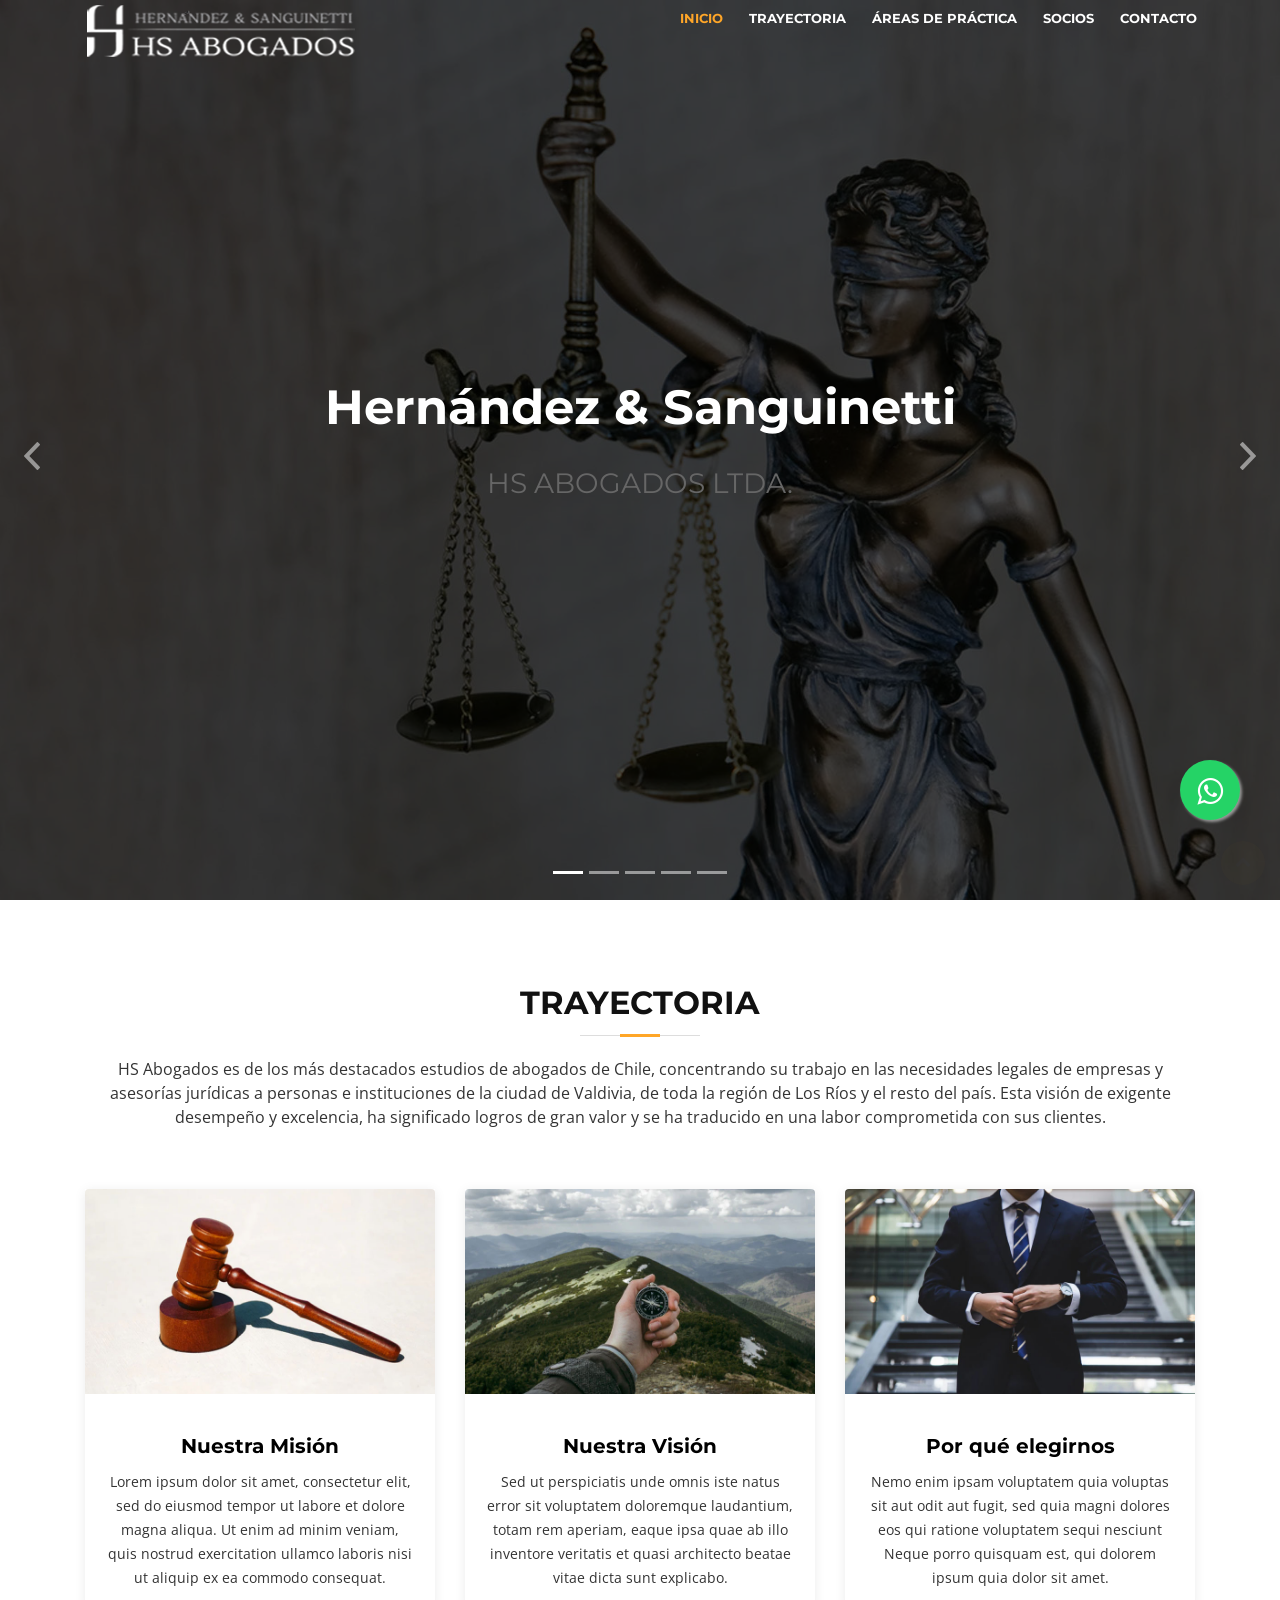
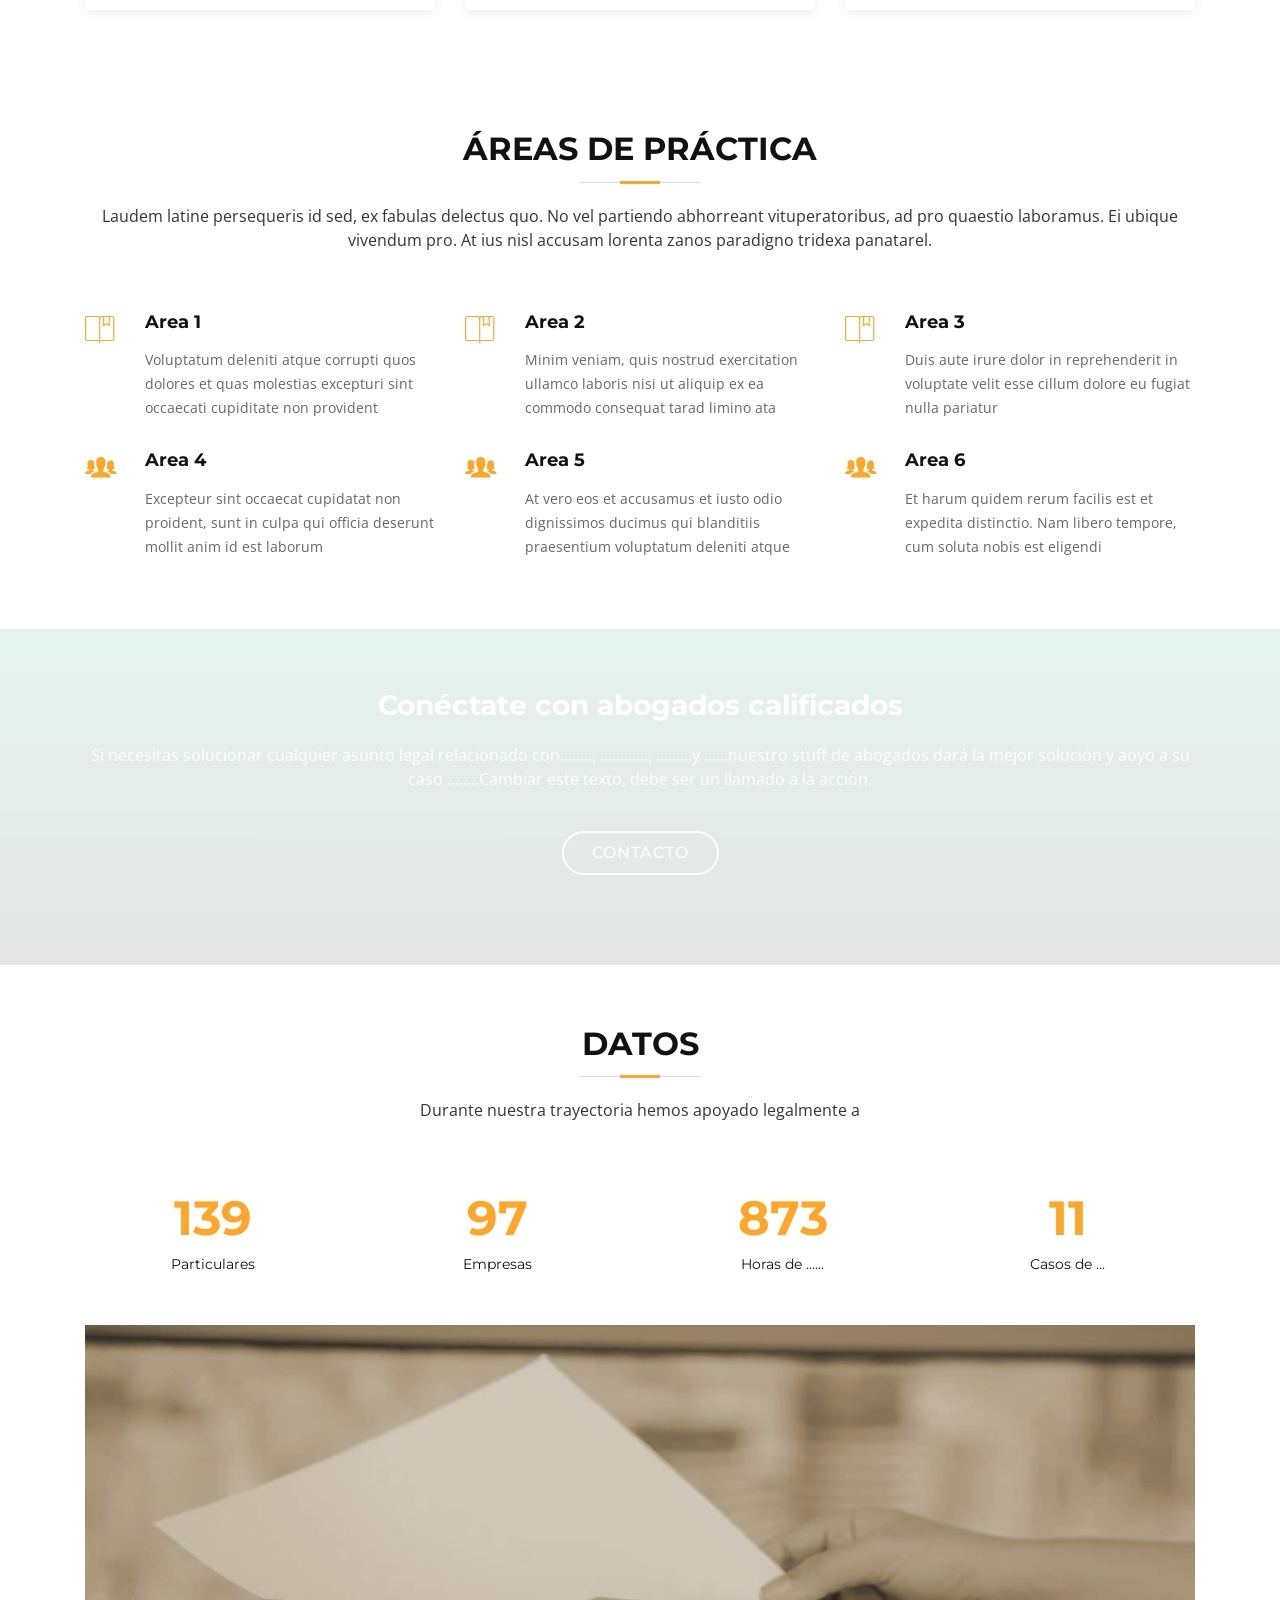
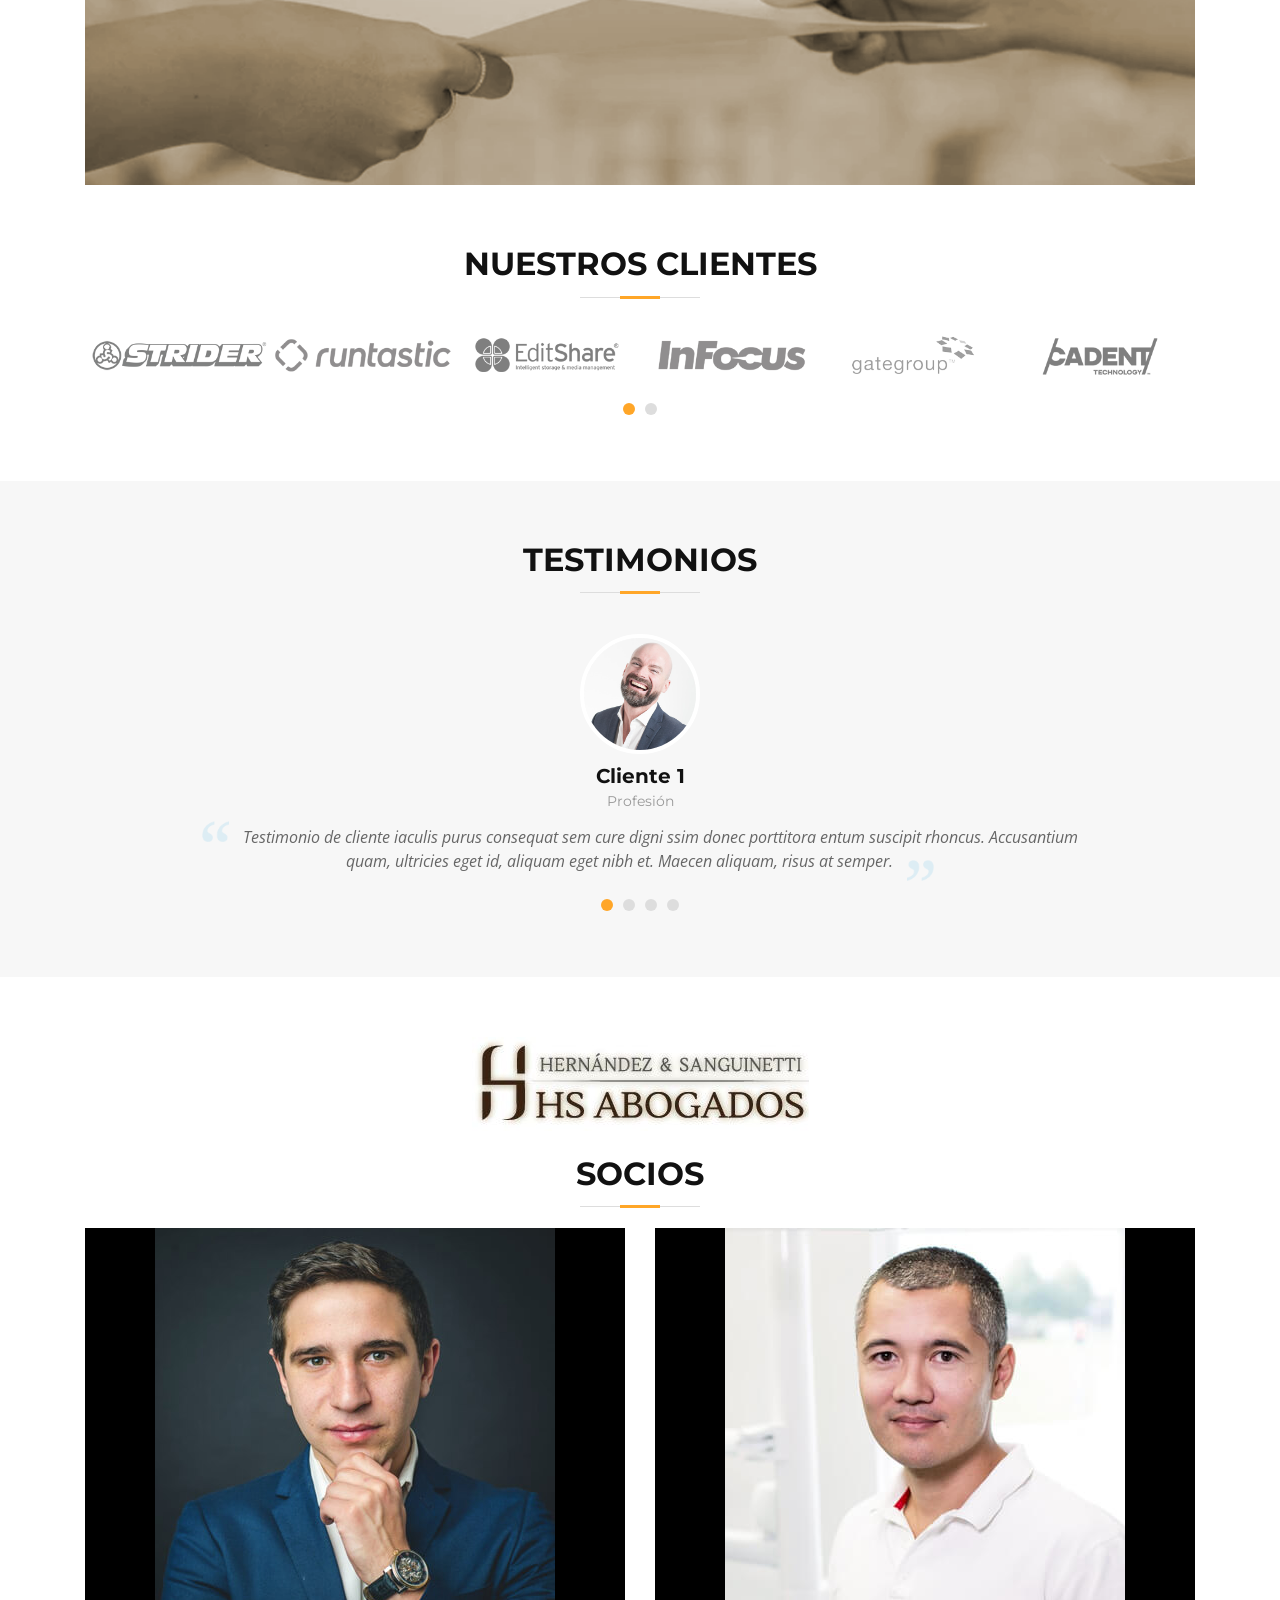
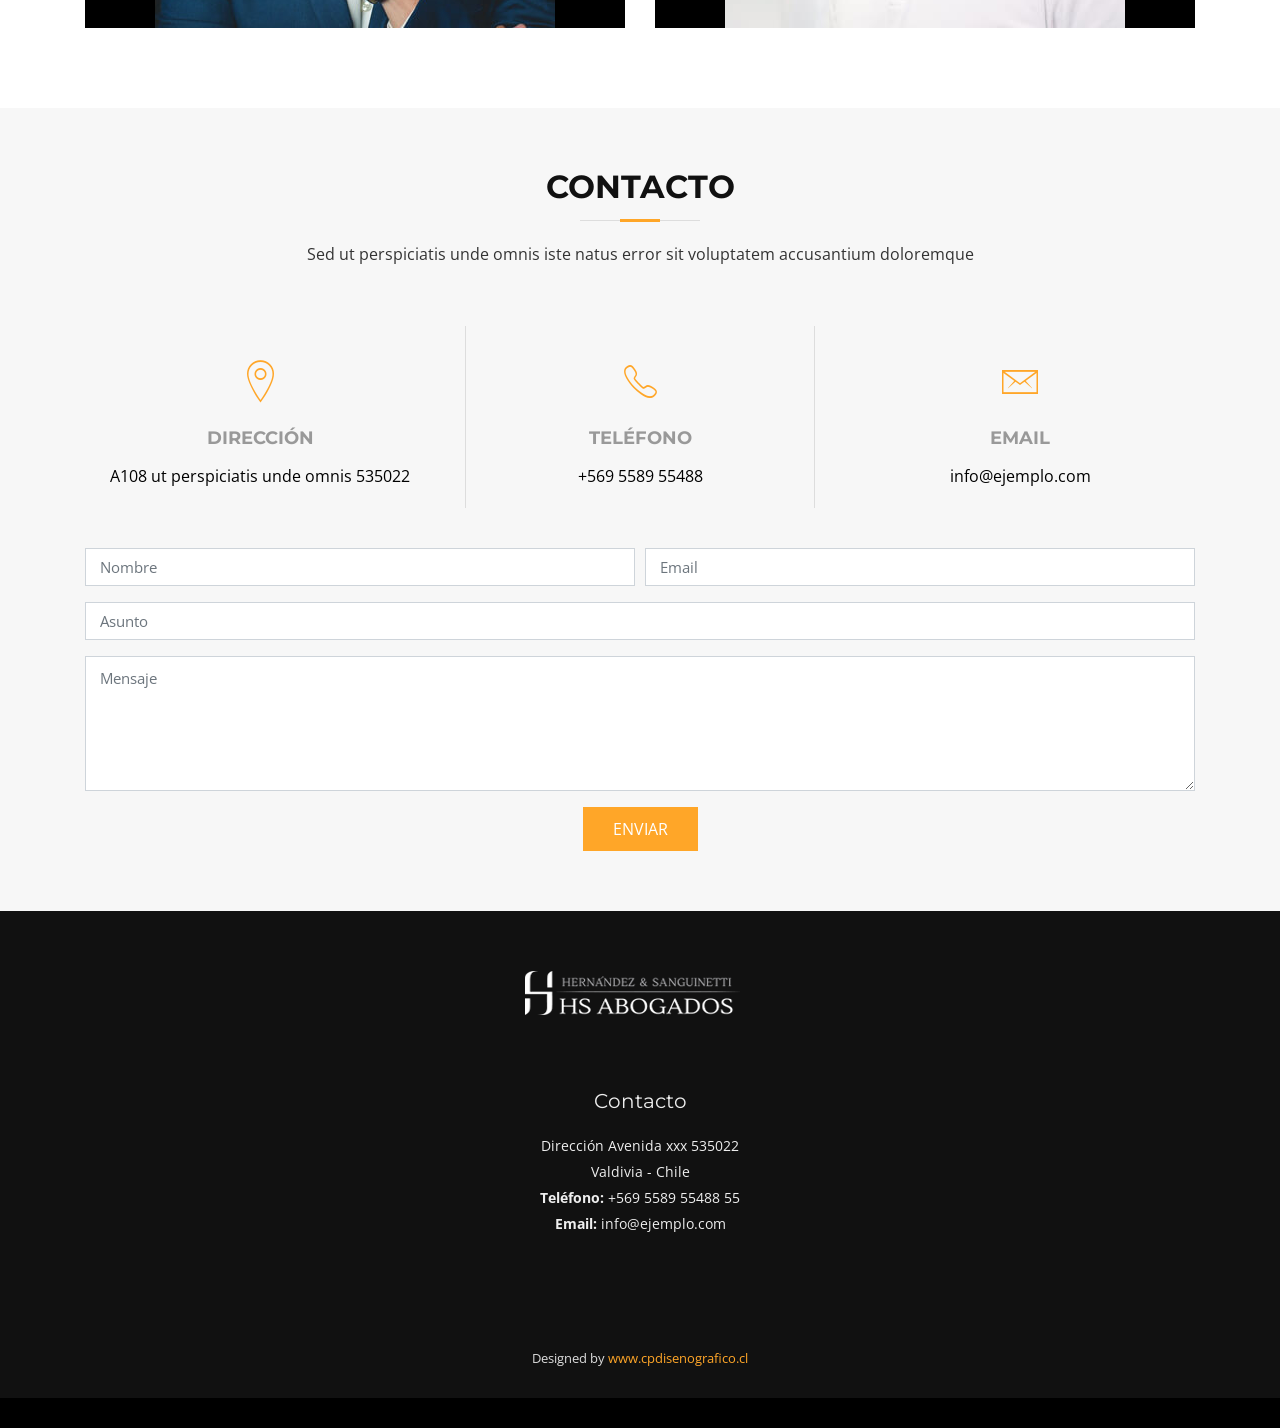
<file: index.html>
<!DOCTYPE html>
<html lang="en">
<head>
  <meta charset="utf-8">
  <title>HS ABOGADOS</title>
  <meta content="width=device-width, initial-scale=1.0" name="viewport">
  <meta content="" name="keywords">
  <meta content="" name="description">

  <!-- Favicons -->
  <link href="img/favicon.png" rel="icon">
  <link href="img/apple-touch-icon.png" rel="apple-touch-icon">

  <!-- Google Fonts -->
  <link href="https://fonts.googleapis.com/css?family=Open+Sans:300,300i,400,400i,700,700i|Montserrat:300,400,500,700" rel="stylesheet">

  <!-- Bootstrap CSS File -->
  <link href="lib/bootstrap/css/bootstrap.min.css" rel="stylesheet">

  <!-- Libraries CSS Files -->
  <link href="lib/font-awesome/css/font-awesome.min.css" rel="stylesheet">
  <link href="lib/animate/animate.min.css" rel="stylesheet">
  <link href="lib/ionicons/css/ionicons.min.css" rel="stylesheet">
  <link href="lib/owlcarousel/assets/owl.carousel.min.css" rel="stylesheet">
  <link href="lib/lightbox/css/lightbox.min.css" rel="stylesheet">

  <!-- Main Stylesheet File -->
<link href="css/style.css" rel="stylesheet">
<link href="css/whatsapp.css" rel="stylesheet">
</head>
<body>
  <!--==========================
    Header
  ============================-->
  <header id="header">
    <div class="container-fluid">
      <div id="logo" class="pull-left">
        <a href="#intro"><img src="img/logomenu.png" alt="HS Abogados" title="HS Abogados" /></a>
      </div>
      <nav id="nav-menu-container">
        <ul class="nav-menu">
          <li class="menu-active"><a href="#intro">Inicio</a></li>
          <li><a href="#about">Trayectoria</a></li>
          <li><a href="#services">Áreas de práctica</a></li>
            <li><a href="#team">SOCIOS</a></li>
          <li><a href="#contact">Contacto</a></li>
        </ul>
      </nav><!-- #nav-menu-container -->
    </div>
  </header><!-- #header -->

  <!--==========================
    Intro Section
  ============================-->
  <section id="intro">
    <div class="intro-container">
      <div id="introCarousel" class="carousel  slide carousel-fade" data-ride="carousel">

        <ol class="carousel-indicators"></ol>

        <div class="carousel-inner" role="listbox">

          <div class="carousel-item active">
            <div class="carousel-background"><img src="img/intro-carousel/1.jpg" alt=""></div>
            <div class="carousel-container">
              <div class="carousel-content">
                <h2>Hernández & Sanguinetti</h2>
                <h3>HS  ABOGADOS LTDA.</h3>

              </div>
            </div>
          </div>

          <div class="carousel-item">
            <div class="carousel-background"><img src="img/intro-carousel/2.jpg" alt=""></div>
            <div class="carousel-container">
              <div class="carousel-content">
                <h2>Servicios Legales</h2>
                <h3>Profesionales al servicio de su empresa, compromiso, seriedad y calidad.</h3>
              </div>
            </div>
          </div>

          <div class="carousel-item">
            <div class="carousel-background"><img src="img/intro-carousel/3.jpg" alt=""></div>
            <div class="carousel-container">
              <div class="carousel-content">
                <h2>Trabajemos juntos!</h2>
                <h3>Nuestra Experiencia y Profesionalismo a su Disposición</h3>
              </div>
            </div>
          </div>

          <div class="carousel-item">
            <div class="carousel-background"><img src="img/intro-carousel/4.jpg" alt=""></div>
            <div class="carousel-container">
              <div class="carousel-content">
                <h2>Nosotros nos encargamos</h2>
                <h3>Conéctate con abogados calificados.</h3>

              </div>
            </div>
          </div>

          <div class="carousel-item">
            <div class="carousel-background"><img src="img/intro-carousel/5.jpg" alt=""></div>
            <div class="carousel-container">
              <div class="carousel-content">
                <h2>La Mejor Asesoría legal</h2>
                <h3>En Valdivia</h3>

              </div>
            </div>
          </div>

        </div>

        <a class="carousel-control-prev" href="#introCarousel" role="button" data-slide="prev">
          <span class="carousel-control-prev-icon ion-chevron-left" aria-hidden="true"></span>
          <span class="sr-only">Previous</span>
        </a>

        <a class="carousel-control-next" href="#introCarousel" role="button" data-slide="next">
          <span class="carousel-control-next-icon ion-chevron-right" aria-hidden="true"></span>
          <span class="sr-only">Next</span>
        </a>

      </div>
    </div>
  </section><!-- #intro -->

  <main id="main">



    <!--==========================
      About Us Section
    ============================-->
    <section id="about">
      <div class="container" align="center">

        <header class="section-header">

<br>
          <h3>Trayectoria</h3>

          <p>HS Abogados es de los más destacados estudios de abogados de Chile, concentrando su trabajo en las necesidades legales de empresas y asesorías jurídicas a personas e instituciones de la ciudad de Valdivia, de toda la región de Los Ríos y el resto del país. Esta visión de exigente desempeño y excelencia, ha significado logros de gran valor y se ha traducido en una labor comprometida con sus clientes.</p>
        </header>

        <div class="row about-cols">

          <div class="col-md-4 wow fadeInUp">
            <div class="about-col">
              <div class="img">
                <img src="img/about-mission.jpg" alt="" class="img-fluid">
              </div>
              <h2 class="title"><a href="#">Nuestra Misión</a></h2>
              <p>
                Lorem ipsum dolor sit amet, consectetur elit, sed do eiusmod tempor ut labore et dolore magna aliqua. Ut enim ad minim veniam, quis nostrud exercitation ullamco laboris nisi ut aliquip ex ea commodo consequat.
              </p>
            </div>
          </div>

          <div class="col-md-4 wow fadeInUp" data-wow-delay="0.1s">
            <div class="about-col">
              <div class="img">
                <img src="img/about-plan.jpg" alt="" class="img-fluid">
              </div>
              <h2 class="title"><a href="#">Nuestra Visión</a></h2>
              <p>
                Sed ut perspiciatis unde omnis iste natus error sit voluptatem  doloremque laudantium, totam rem aperiam, eaque ipsa quae ab illo inventore veritatis et quasi architecto beatae vitae dicta sunt explicabo.
              </p>
            </div>
          </div>

          <div class="col-md-4 wow fadeInUp" data-wow-delay="0.2s">
            <div class="about-col">
              <div class="img">
                <img src="img/about-vision.jpg" alt="" class="img-fluid">

              </div>
              <h2 class="title"><a href="#">Por qué elegirnos</a></h2>
              <p>
                Nemo enim ipsam voluptatem quia voluptas sit aut odit aut fugit, sed quia magni dolores eos qui ratione voluptatem sequi nesciunt Neque porro quisquam est, qui dolorem ipsum quia dolor sit amet.
              </p>
            </div>
          </div>

        </div>

      </div>
    </section><!-- #about -->

    <!--==========================
      Services Section
    ============================-->
    <section id="services">
      <div class="container">

        <header class="section-header wow fadeInUp">
          <h3>Áreas de práctica</h3>
          <p>Laudem latine persequeris id sed, ex fabulas delectus quo. No vel partiendo abhorreant vituperatoribus, ad pro quaestio laboramus. Ei ubique vivendum pro. At ius nisl accusam lorenta zanos paradigno tridexa panatarel.</p>
        </header>

        <div class="row">

          <div class="col-lg-4 col-md-6 box wow bounceInUp" data-wow-duration="1.4s">
            <div class="icon"><i class="ion-ios-bookmarks-outline"></ion-icon></i></div>
            <h4 class="title"><a href="">Area 1</a></h4>
            <p class="description">Voluptatum deleniti atque corrupti quos dolores et quas molestias excepturi sint occaecati cupiditate non provident</p>
          </div>
          <div class="col-lg-4 col-md-6 box wow bounceInUp" data-wow-duration="1.4s">
            <div class="icon"><i class="ion-ios-bookmarks-outline"></i></div>
            <h4 class="title"><a href="">Area 2</a></h4>
            <p class="description">Minim veniam, quis nostrud exercitation ullamco laboris nisi ut aliquip ex ea commodo consequat tarad limino ata</p>
          </div>
          <div class="col-lg-4 col-md-6 box wow bounceInUp" data-wow-duration="1.4s">
            <div class="icon"><i class="ion-ios-bookmarks-outline"></i></div>
            <h4 class="title"><a href="">Area 3</a></h4>
            <p class="description">Duis aute irure dolor in reprehenderit in voluptate velit esse cillum dolore eu fugiat nulla pariatur</p>
          </div>
          <div class="col-lg-4 col-md-6 box wow bounceInUp" data-wow-delay="0.1s" data-wow-duration="1.4s">
              <div class="icon"><i class="ion-ios-people"></i></div>
            <h4 class="title"><a href="">Area 4</a></h4>
            <p class="description">Excepteur sint occaecat cupidatat non proident, sunt in culpa qui officia deserunt mollit anim id est laborum</p>
          </div>
          <div class="col-lg-4 col-md-6 box wow bounceInUp" data-wow-delay="0.1s" data-wow-duration="1.4s">
              <div class="icon"><i class="ion-ios-people"></i></div>
            <h4 class="title"><a href="">Area 5</a></h4>
            <p class="description">At vero eos et accusamus et iusto odio dignissimos ducimus qui blanditiis praesentium voluptatum deleniti atque</p>
          </div>
          <div class="col-lg-4 col-md-6 box wow bounceInUp" data-wow-delay="0.1s" data-wow-duration="1.4s">
            <div class="icon"><i class="ion-ios-people"></i></div>
            <h4 class="title"><a href="">Area 6</a></h4>
            <p class="description">Et harum quidem rerum facilis est et expedita distinctio. Nam libero tempore, cum soluta nobis est eligendi</p>
          </div>

        </div>

      </div>
    </section><!-- #services -->

    <!--==========================
      Call To Action Section
    ============================-->
    <section id="call-to-action" class="wow fadeIn">
      <div class="container text-center">
        <h3>Conéctate con abogados calificados</h3>
        <p> Si necesitas solucionar cualquier asunto legal relacionado con........, ............, .........y ......nuestro stuff de abogados dará la mejor solución y aoyo a su caso ........Cambiar este texto, debe ser un llamado a la acción. <p>
        <a class="cta-btn" href="#contact">Contacto</a>
      </div>
    </section><!-- #call-to-action -->


    <!--==========================
       Dtos Section
    ============================-->
    <section id="facts"  class="wow fadeIn">
      <div class="container">

        <header class="section-header">
          <h3>Datos</h3>
          <p>Durante nuestra trayectoria hemos apoyado legalmente a</p>
        </header>

        <div class="row counters">

  				<div class="col-lg-3 col-6 text-center">
            <span data-toggle="counter-up">220</span>
            <p>Particulares</p>
  				</div>

          <div class="col-lg-3 col-6 text-center">
            <span data-toggle="counter-up">151</span>
            <p>Empresas</p>
  				</div>

          <div class="col-lg-3 col-6 text-center">
            <span data-toggle="counter-up">1,364</span>
            <p>Horas de ......</p>
  				</div>

          <div class="col-lg-3 col-6 text-center">
            <span data-toggle="counter-up">18</span>
            <p>Casos de ...</p>
  				</div>

  			</div>

        <div class="facts-img">
          <img src="img/facts-img.png" alt="" class="img-fluid">
        </div>

      </div>
    </section><!-- #facts -->



    <!--==========================
      Clients Section
    ============================-->
    <section id="clients" class="wow fadeInUp">
      <div class="container">

        <header class="section-header">
          <h3>Nuestros Clientes</h3>
        </header>

        <div class="owl-carousel clients-carousel">
          <img src="img/clients/client-1.png" alt="">
          <img src="img/clients/client-2.png" alt="">
          <img src="img/clients/client-3.png" alt="">
          <img src="img/clients/client-4.png" alt="">
          <img src="img/clients/client-5.png" alt="">
          <img src="img/clients/client-6.png" alt="">
          <img src="img/clients/client-7.png" alt="">
          <img src="img/clients/client-8.png" alt="">
        </div>

      </div>
    </section><!-- #clients -->

    <!--==========================
      Clients Section
    ============================-->
    <section id="testimonials" class="section-bg wow fadeInUp">
      <div class="container">

        <header class="section-header">
          <h3>Testimonios</h3>
        </header>

        <div class="owl-carousel testimonials-carousel">

          <div class="testimonial-item">
            <img src="img/testimonial-1.jpg" class="testimonial-img" alt="">
            <h3>Cliente 1</h3>
            <h4>Profesión</h4>
            <p>
              <img src="img/quote-sign-left.png" class="quote-sign-left" alt="">
              Testimonio de cliente iaculis purus consequat sem cure digni ssim donec porttitora entum suscipit rhoncus. Accusantium quam, ultricies eget id, aliquam eget nibh et. Maecen aliquam, risus at semper.
              <img src="img/quote-sign-right.png" class="quote-sign-right" alt="">
            </p>
          </div>

          <div class="testimonial-item">
            <img src="img/testimonial-2.jpg" class="testimonial-img" alt="">
            <h3>Cliente 2</h3>
            <h4>actividad</h4>
            <p>
              <img src="img/quote-sign-left.png" class="quote-sign-left" alt="">
                Testimonio de cliente illum tamen malis malis eram quae irure esse labore quem cillum quid cillum eram malis quorum velit fore eram velit sunt aliqua noster fugiat irure amet legam anim culpa.
              <img src="img/quote-sign-right.png" class="quote-sign-right" alt="">
            </p>
          </div>

          <div class="testimonial-item">
            <img src="img/testimonial-3.jpg" class="testimonial-img" alt="">
            <h3>Cliente 3</h3>
            <h4>Actividad </h4>
            <p>
              <img src="img/quote-sign-left.png" class="quote-sign-left" alt="">
                Testimonio de cliente cillum quae magna enim sint quorum nulla quem veniam duis minim tempor labore quem eram duis noster aute amet eram fore quis sint minim.
              <img src="img/quote-sign-right.png" class="quote-sign-right" alt="">
            </p>
          </div>

          <div class="testimonial-item">
            <img src="img/testimonial-4.jpg" class="testimonial-img" alt="">
            <h3>Cliente 4</h3>
            <h4>Freelancer</h4>
            <p>
              <img src="img/quote-sign-left.png" class="quote-sign-left" alt="">
                Testimonio de cliente dolore dolor amet nulla culpa multos export minim fugiat minim velit minim dolor enim duis veniam ipsum anim magna sunt elit fore quem dolore labore illum veniam.
              <img src="img/quote-sign-right.png" class="quote-sign-right" alt="">
            </p>
          </div>

        </div>

      </div>
    </section><!-- #testimonials -->

    <!--==========================
      Team Section
    ============================-->
    <section id="team">
      <div class="container" align="center">
        <div class="section-header wow fadeInUp">
                <img src="img/logo-color.jpg"  alt="">
                <br><br>
          <h3>SOCIOS</h3>
        </div>

        <div class="row">

          <div class="col-lg-6 col-md-12 wow fadeInUp">
            <div class="member">
              <img src="img/team-1.jpg" class="img-fluid" alt="">
              <div class="member-info">
                <div class="member-info-content">
                  <h4>XXXXXXXX Hernandez</h4>
                <span>Abogado especialista en xxxxx <br>poner  reseña corta de ......</span>
                  <div class="social">

                  </div>
                </div>
              </div>
            </div>
          </div>



                    <div class="col-lg-6 col-md-12 wow fadeInUp">
                      <div class="member">
                        <img src="img/team-3.jpg" class="img-fluid" alt="">
                        <div class="member-info">
                          <div class="member-info-content">
                            <h4>XXXXXXXX Sanguinetti</h4>
                            <span>Abogado especialista en xxxxx <br>poner  reseña corta......</span>
                            <div class="social">

                            </div>
                          </div>
                        </div>
                      </div>
                    </div>
        </div>

      </div>
    </section><!-- #team -->

    <!--==========================
      Contact Section
    ============================-->
    <section id="contact" class="section-bg wow fadeInUp">
      <div class="container">

        <div class="section-header">
          <h3>Contacto</h3>
          <p>Sed ut perspiciatis unde omnis iste natus error sit voluptatem accusantium doloremque</p>
        </div>

        <div class="row contact-info">

          <div class="col-md-4">
            <div class="contact-address">
              <i class="ion-ios-location-outline"></i>
              <h3>Dirección</h3>
              <address>A108 ut perspiciatis unde omnis 535022</address>
            </div>
          </div>

          <div class="col-md-4">
            <div class="contact-phone">
              <i class="ion-ios-telephone-outline"></i>
              <h3>Teléfono</h3>
              <p><a href="tel:+155895548855">+569 5589 55488</a></p>
            </div>
          </div>

          <div class="col-md-4">
            <div class="contact-email">
              <i class="ion-ios-email-outline"></i>
              <h3>Email</h3>
              <p><a href="mailto:info@example.com">info@ejemplo.com</a></p>
            </div>
          </div>

        </div>

        <div class="form">
          <div id="sendmessage">Su mensaje ha sido enviado correctamente!</div>
          <div id="errormessage"></div>
          <form action="" method="post" role="form" class="contactForm">
            <div class="form-row">
              <div class="form-group col-md-6">
                <input type="text" name="name" class="form-control" id="name" placeholder="Nombre" data-rule="minlen:4" data-msg="Please enter at least 4 chars" />
                <div class="validation"></div>
              </div>
              <div class="form-group col-md-6">
                <input type="email" class="form-control" name="email" id="email" placeholder="Email" data-rule="email" data-msg="Por favor ingrese un correo válido" />
                <div class="validation"></div>
              </div>
            </div>
            <div class="form-group">
              <input type="text" class="form-control" name="subject" id="subject" placeholder="Asunto" data-rule="minlen:4" data-msg="Please enter at least 8 chars of subject" />
              <div class="validation"></div>
            </div>
            <div class="form-group">
              <textarea class="form-control" name="message" rows="5" data-rule="required" data-msg="Please write something for us" placeholder="Mensaje"></textarea>
              <div class="validation"></div>
            </div>
            <div class="text-center"><button type="submit">ENVIAR</button></div>
          </form>
        </div>

      </div>
    </section><!-- #contact -->

  </main>

  <!--==========================
    Footer
  ============================-->
  <footer id="footer">
    <div class="footer-top">
      <div class="container">
        <div class="row" align="center">


          <div class="col-lg-12 col-md-3 footer-contact">
          <img src="img/logoHSabogados_pngcol.png"  alt="">
            <h5>Contacto</h5>
            <p>
              Dirección Avenida xxx 535022<br>
              Valdivia - Chile <br>
              <strong>Teléfono:</strong> +569 5589 55488 55<br>
              <strong>Email:</strong> info@ejemplo.com<br> <br><br>

            </p>
          </div>
    </div>


      <div class="credits">

        Designed by <a href="http://www.cpdisenografico.cl" target="_blank" >www.cpdisenografico.cl</a>
      </div>
    </div>
  </footer><!-- #footer -->

  <a href="#" class="back-to-top"><i class="fa fa-chevron-up"></i></a>
  <!-- Uncomment below i you want to use a preloader -->
  <!-- <div id="preloader"></div> -->
    <!-- boton whatsapp -->
  <link rel="stylesheet" href="https://maxcdn.bootstrapcdn.com/font-awesome/4.5.0/css/font-awesome.min.css">
<a href="https://api.whatsapp.com/send?phone=56997791444&text=Hola%20necesito%20comunicarme%20con%20HS%20Abogados" class="float" target="_blank">
<i class="fa fa-whatsapp my-float"></i>
</a>

  <!-- JavaScript Libraries -->
  <script src="lib/jquery/jquery.min.js"></script>
  <script src="lib/jquery/jquery-migrate.min.js"></script>
  <script src="lib/bootstrap/js/bootstrap.bundle.min.js"></script>
  <script src="lib/easing/easing.min.js"></script>
  <script src="lib/superfish/hoverIntent.js"></script>
  <script src="lib/superfish/superfish.min.js"></script>
  <script src="lib/wow/wow.min.js"></script>
  <script src="lib/waypoints/waypoints.min.js"></script>
  <script src="lib/counterup/counterup.min.js"></script>
  <script src="lib/owlcarousel/owl.carousel.min.js"></script>
  <script src="lib/isotope/isotope.pkgd.min.js"></script>
  <script src="lib/lightbox/js/lightbox.min.js"></script>
  <script src="lib/touchSwipe/jquery.touchSwipe.min.js"></script>
  <!-- Contact Form JavaScript File -->
  <script src="contactform/contactform.js"></script>

  <!-- Template Main Javascript File -->
  <script src="js/main.js"></script>

</body>
</html>
</file>
<file: css/whatsapp.css>
.float{
	position:fixed;
	width:60px;
	height:60px;
	bottom:80px;
	right:40px;
	background-color:#25d366;
	color:#FFF;
	border-radius:50px;
	text-align:center;
  font-size:30px;
	box-shadow: 2px 2px 3px #999;
  z-index:100;
}
.float:hover {
	text-decoration: none;
	color: #25d366;
  background-color:#fff;
}

.my-float{
	margin-top:16px;
}
</file>
<file: css/style.css>
/*
  Theme Name: BizPage
  Theme URL: https://bootstrapmade.com/bizpage-bootstrap-business-template/
  Author: BootstrapMade.com
  License: https://bootstrapmade.com/license/
*/

/*--------------------------------------------------------------
# General
--------------------------------------------------------------*/

body {
  background: #fff;
  color: #666666;
  font-family: "Open Sans", sans-serif;
}

a {
  color: #FFA628;
  transition: 0.5s;
}

a:hover,
a:active,
a:focus {
  color: #FFA628;
  outline: none;
  text-decoration: none;
}

p {
  padding: 0;
  margin: 0 0 30px 0;
}

h1,
h2,
h3,
h4,
h5,
h6 {
  font-family: "Montserrat", sans-serif;
  font-weight: 400;
  margin: 0 0 20px 0;
  padding: 0;
}

/* Back to top button */

.back-to-top {
  position: fixed;
  display: none;
  background: #FFA628;
  color: #fff;
  width: 44px;
  height: 44px;
  text-align: center;
  line-height: 1;
  font-size: 16px;
  border-radius: 50%;
  right: 15px;
  bottom: 15px;
  transition: background 0.5s;
  z-index: 11;
}

.back-to-top i {
  padding-top: 12px;
  color: #fff;
}

/* Prelaoder */

#preloader {
  position: fixed;
  top: 0;
  left: 0;
  right: 0;
  bottom: 0;
  z-index: 9999;
  overflow: hidden;
  background: #fff;
}

#preloader:before {
  content: "";
  position: fixed;
  top: calc(50% - 30px);
  left: calc(50% - 30px);
  border: 6px solid #f2f2f2;
  border-top: 6px solid #FFA628;
  border-radius: 50%;
  width: 60px;
  height: 60px;
  -webkit-animation: animate-preloader 1s linear infinite;
  animation: animate-preloader 1s linear infinite;
}

@-webkit-keyframes animate-preloader {
  0% {
    -webkit-transform: rotate(0deg);
    transform: rotate(0deg);
  }

  100% {
    -webkit-transform: rotate(360deg);
    transform: rotate(360deg);
  }
}

@keyframes animate-preloader {
  0% {
    -webkit-transform: rotate(0deg);
    transform: rotate(0deg);
  }

  100% {
    -webkit-transform: rotate(360deg);
    transform: rotate(360deg);
  }
}

/*--------------------------------------------------------------
# Header
--------------------------------------------------------------*/

#header {
  padding:5px 0;
  height: 100px;
  position: fixed;
  left: 0;
  top: 0;
  right: 0;
  transition: all 0.5s;
  z-index: 997;
}

#header.header-scrolled {
  background: rgba(0, 0, 0, 0.9);
  padding: 20px 0;
  height: 100px;
  transition: all 0.5s;
}

#header #logo {
  float: left;
}

#header #logo h1 {
  font-size: 34px;
  margin: 10;
  padding: 10;
  line-height: 1;
  font-family: "Times";
  font-weight: 700;
  letter-spacing: 3px;
}

#header #logo h1 a,
#header #logo h1 a:hover {
  color: #fff;
  padding-left: 10px;
  border-left: 4px solid #FFA628;
}

#header #logo img {
  padding: 0;
  margin: 0;
}

/*--------------------------------------------------------------
# Intro Section
--------------------------------------------------------------*/

#intro {
  display: table;
  width: 100%;
  height: 100vh;
  background: #000;
}

#intro .carousel-item {
  width: 100%;
  height: 100vh;
  background-size: cover;
  background-position: center;
  background-repeat: no-repeat;
}

#intro .carousel-item::before {
  content: '';
  background-color: rgba(0, 0, 0, 0.7);
  position: absolute;
  height: 100%;
  width: 100%;
  top: 0;
  right: 0;
  left: 0;
  bottom: 0;
}

#intro .carousel-container {
  display: -webkit-box;
  display: -webkit-flex;
  display: -ms-flexbox;
  display: flex;
  -webkit-box-pack: center;
  -webkit-justify-content: center;
  -ms-flex-pack: center;
  justify-content: center;
  -webkit-box-align: center;
  -webkit-align-items: center;
  -ms-flex-align: center;
  align-items: center;
  position: absolute;
  bottom: 0;
  top: 0;
  left: 0;
  right: 0;
}

#intro .carousel-background img {
  max-width: 100%;
}

#intro .carousel-content {
  text-align: center;
}

#intro h2 {
  color: #fff;
  margin-bottom: 30px;
  font-size: 48px;
  font-weight: 700;
}

#intro p {
  width: 80%;
  margin: 0 auto 30px auto;
  color: #fff;
}

#intro .carousel-fade {
  overflow: hidden;
}

#intro .carousel-fade .carousel-inner .carousel-item {
  transition-property: opacity;
}

#intro .carousel-fade .carousel-inner .carousel-item,
#intro .carousel-fade .carousel-inner .active.carousel-item-left,
#intro .carousel-fade .carousel-inner .active.carousel-item-right {
  opacity: 0;
}

#intro .carousel-fade .carousel-inner .active,
#intro .carousel-fade .carousel-inner .carousel-item-next.carousel-item-left,
#intro .carousel-fade .carousel-inner .carousel-item-prev.carousel-item-right {
  opacity: 1;
  transition: 0.5s;
}

#intro .carousel-fade .carousel-inner .carousel-item-next,
#intro .carousel-fade .carousel-inner .carousel-item-prev,
#intro .carousel-fade .carousel-inner .active.carousel-item-left,
#intro .carousel-fade .carousel-inner .active.carousel-item-right {
  left: 0;
  -webkit-transform: translate3d(0, 0, 0);
  transform: translate3d(0, 0, 0);
}

#intro .carousel-control-prev,
#intro .carousel-control-next {
  width: 10%;
}

#intro .carousel-control-next-icon,
#intro .carousel-control-prev-icon {
  background: none;
  font-size: 32px;
  line-height: 1;
}

#intro .carousel-indicators li {
  cursor: pointer;
}

#intro .btn-get-started {
  font-family: "Montserrat", sans-serif;
  font-weight: 500;
  font-size: 16px;
  letter-spacing: 1px;
  display: inline-block;
  padding: 8px 32px;
  border-radius: 50px;
  transition: 0.5s;
  margin: 10px;
  color: #fff;
  background: #FFA628;
}

#intro .btn-get-started:hover {
  background: #fff;
  color: #FFA628;
}

/*--------------------------------------------------------------
# Navigation Menu
--------------------------------------------------------------*/

/* Nav Menu Essentials */

.nav-menu,
.nav-menu * {
  margin: 0;
  padding: 0;
  list-style: none;
}

.nav-menu ul {
  position: absolute;
  display: none;
  top: 100%;
  left: 0;
  z-index: 99;
}

.nav-menu li {
  position: relative;
  white-space: nowrap;
}

.nav-menu > li {
  float: left;
}

.nav-menu li:hover > ul,
.nav-menu li.sfHover > ul {
  display: block;
}

.nav-menu ul ul {
  top: 0;
  left: 100%;
}

.nav-menu ul li {
  min-width: 180px;
}

/* Nav Menu Arrows */

.sf-arrows .sf-with-ul {
  padding-right: 30px;
}

.sf-arrows .sf-with-ul:after {
  content: "\f107";
  position: absolute;
  right: 15px;
  font-family: FontAwesome;
  font-style: normal;
  font-weight: normal;
}

.sf-arrows ul .sf-with-ul:after {
  content: "\f105";
}

/* Nav Meu Container */

#nav-menu-container {
  float: right;
  margin: 0;
}

/* Nav Meu Styling */

.nav-menu a {
  padding: 0 8px 10px 8px;
  text-decoration: none;
  display: inline-block;
  color: #fff;
  font-family: "Montserrat", sans-serif;
  font-weight: 700;
  font-size: 13px;
  text-transform: uppercase;
  outline: none;
}

.nav-menu li:hover > a,
.nav-menu > .menu-active > a {
  color: #FFA628;
}

.nav-menu > li {
  margin-left: 10px;
}

.nav-menu ul {
  margin: 4px 0 0 0;
  padding: 10px;
  box-shadow: 0px 0px 30px rgba(127, 137, 161, 0.25);
  background: #fff;
}

.nav-menu ul li {
  transition: 0.3s;
}

.nav-menu ul li a {
  padding: 10px;
  color: #333;
  transition: 0.3s;
  display: block;
  font-size: 13px;
  text-transform: none;
}

.nav-menu ul li:hover > a {
  color: #FFA628;
}

.nav-menu ul ul {
  margin: 0;
}

/* Mobile Nav Toggle */

#mobile-nav-toggle {
  position: fixed;
  right: 0;
  top: 0;
  z-index: 999;
  margin: 20px 20px 0 0;
  border: 0;
  background: none;
  font-size: 30px;
  display: none;
  transition: all 0.4s;
  outline: none;
  cursor: pointer;
}

#mobile-nav-toggle i {
  color: #fff;
}

/* Mobile Nav Styling */

#mobile-nav {
  position: fixed;
  top: 0;
  padding-top: 18px;
  bottom: 0;
  z-index: 998;
  background: rgba(0, 0, 0, 0.8);
  left: -260px;
  width:260px;
  overflow-y: auto;
  transition: 0.4s;
}

#mobile-nav ul {
  padding: 0;
  margin: 0;
  list-style: none;
}

#mobile-nav ul li {
  position: relative;
}

#mobile-nav ul li a {
  color: #fff;
  font-size: 13px;
  text-transform: uppercase;
  overflow: hidden;
  padding: 10px 22px 10px 15px;
  position: relative;
  text-decoration: none;
  width: 100%;
  display: block;
  outline: none;
  font-weight: 700;
  font-family: "Montserrat", sans-serif;
}

#mobile-nav ul li a:hover {
  color: #18d26e;
}

#mobile-nav ul li li {
  padding-left: 30px;
}

#mobile-nav ul li.menu-active a {
  color: #18d26e;
}

#mobile-nav ul .menu-has-children i {
  position: absolute;
  right: 0;
  z-index: 99;
  padding: 15px;
  cursor: pointer;
  color: #fff;
}

#mobile-nav ul .menu-has-children i.fa-chevron-up {
  color: #18d26e;
}

#mobile-nav ul .menu-has-children li a {
  text-transform: none;
}

#mobile-nav ul .menu-item-active {
  color: #18d26e;
}

#mobile-body-overly {
  width: 100%;
  height: 100%;
  z-index: 997;
  top: 0;
  left: 0;
  position: fixed;
  background: rgba(0, 0, 0, 0.7);
  display: none;
}

/* Mobile Nav body classes */

body.mobile-nav-active {
  overflow: hidden;
}

body.mobile-nav-active #mobile-nav {
  left: 0;
}

body.mobile-nav-active #mobile-nav-toggle {
  color: #fff;
}

/*--------------------------------------------------------------
# Sections
--------------------------------------------------------------*/

/* Sections Header
--------------------------------*/

.section-header h3 {
  font-size: 32px;
  color: #111;
  text-transform: uppercase;
  text-align: center;
  font-weight: 700;
  position: relative;
  padding-bottom: 15px;
}

.section-header h3::before {
  content: '';
  position: absolute;
  display: block;
  width: 120px;
  height: 1px;
  background: #ddd;
  bottom: 1px;
  left: calc(50% - 60px);
}

.section-header h3::after {
  content: '';
  position: absolute;
  display: block;
  width: 40px;
  height: 3px;
  background: #FFA628;
  bottom: 0;
  left: calc(50% - 20px);
}

.section-header p {
  text-align: center;
  padding-bottom: 30px;
  color: #333;
}

/* Section with background
--------------------------------*/

.section-bg {
  background: #f7f7f7;
}

/* Featured Services Section
--------------------------------*/

#featured-services {
  background: #000;
}

#featured-services .box {
  padding: 30px 20px;
}

#featured-services .box-bg {
  background-image: linear-gradient(0deg, #000000 0%, #242323 50%, #000000 100%);
}

#featured-services i {
  color: #FFA628;
  font-size: 48px;
  display: inline-block;
  line-height: 1;
}

#featured-services h4 {
  font-weight: 400;
  margin: 15px 0;
  font-size: 18px;
}

#featured-services h4 a {
  color: #fff;
}

#featured-services h4 a:hover {
  color: #FFA628;
}

#featured-services p {
  font-size: 14px;
  line-height: 24px;
  color: #fff;
  margin-bottom: 0;
}

/* About Us Section
--------------------------------*/

#about {
  background: url("../img/about-bg.jpg") center top no-repeat fixed;
  background-size: cover;
  padding: 60px 0 40px 0;
  position: relative;
}

#about::before {
  content: '';
  position: absolute;
  left: 0;
  right: 0;
  top: 0;
  bottom: 0;
  background: rgba(255, 255, 255, 0.92);
  z-index: 9;
}

#about .container {
  position: relative;
  z-index: 10;
}

#about .about-col {
  background: #fff;
  border-radius: 0 0 4px 4px;
  box-shadow: 0px 2px 12px rgba(0, 0, 0, 0.08);
  margin-bottom: 20px;
}

#about .about-col .img {
  position: relative;
}

#about .about-col .img img {
  border-radius: 4px 4px 0 0;
}

#about .about-col .icon {
  width: 64px;
  height: 64px;
  padding-top: 8px;
  text-align: center;
  position: absolute;
  background-color: #FFA628;
  border-radius: 50%;
  text-align: center;
  border: 4px solid #fff;
  left: calc( 50% - 32px);
  bottom: -30px;
  transition: 0.3s;
}

#about .about-col i {
  font-size: 36px;
  line-height: 1;
  color: #fff;
  transition: 0.3s;
}

#about .about-col:hover .icon {
  background-color: #fff;
}

#about .about-col:hover i {
  color: #FFA628;
}

#about .about-col h2 {
  color: #000;
  text-align: center;
  font-weight: 700;
  font-size: 20px;
  padding: 0;
  margin: 40px 0 12px 0;
}

#about .about-col h2 a {
  color: #000;
}

#about .about-col h2 a:hover {
  color: #FFA628;
}

#about .about-col p {
  font-size: 14px;
  line-height: 24px;
  color: #333;
  margin-bottom: 0;
  padding: 0 20px 20px 20px;
}

/* Services Section
--------------------------------*/

#services {
  background: #fff;
  background-size: cover;
  padding: 60px 0 40px 0;
}

#services .box {
  margin-bottom: 30px;
}

#services .icon {
  float: left;
}

#services .icon i {
  color: #FFA628;
  font-size: 36px;
  line-height: 1;
  transition: 0.5s;
}

#services .title {
  margin-left: 60px;
  font-weight: 700;
  margin-bottom: 15px;
  font-size: 18px;
}

#services .title a {
  color: #111;
}

#services .box:hover .title a {
  color: #FFA628;
}

#services .description {
  font-size: 14px;
  margin-left: 60px;
  line-height: 24px;
  margin-bottom: 0;
}

/* Call To Action Section
--------------------------------*/

#call-to-action {
  background: linear-gradient(rgba(0, 142, 99, 0.1), rgba(0, 0, 0, 0.1)), url(../img/call-to-action-bg.jpg) fixed center center;
  background-size: cover;
  padding: 60px 0;
}

#call-to-action h3 {
  color: #fff;
  font-size: 28px;
  font-weight: 700;
}

#call-to-action p {
  color: #fff;
}

#call-to-action .cta-btn {
  font-family: "Montserrat", sans-serif;
  text-transform: uppercase;
  font-weight: 500;
  font-size: 16px;
  letter-spacing: 1px;
  display: inline-block;
  padding: 8px 28px;
  border-radius: 25px;
  transition: 0.5s;
  margin-top: 10px;
  border: 2px solid #fff;
  color: #fff;
}

#call-to-action .cta-btn:hover {
  background: #FFA628;
  border: 2px solid #FFA628;
}

/* Call To Action Section
--------------------------------*/

#skills {
  padding: 60px 0;
}

#skills .progress {
  height: 35px;
  margin-bottom: 10px;
}

#skills .progress .skill {
  font-family: "Open Sans", sans-serif;
  line-height: 35px;
  padding: 0;
  margin: 0 0 0 20px;
  text-transform: uppercase;
}

#skills .progress .skill .val {
  float: right;
  font-style: normal;
  margin: 0 20px 0 0;
}

#skills .progress-bar {
  width: 1px;
  text-align: left;
  transition: .9s;
}

/* Facts Section
--------------------------------*/

#facts {
  background: url("../img/facts-bg.jpg") center top no-repeat fixed;
  background-size: cover;
  padding: 60px 0 0 0;
  position: relative;
}

#facts::before {
  content: '';
  position: absolute;
  left: 0;
  right: 0;
  top: 0;
  bottom: 0;
  background: rgba(255, 255, 255, 0.88);
  z-index: 9;
}

#facts .container {
  position: relative;
  z-index: 10;
}

#facts .counters span {
  font-family: "Montserrat", sans-serif;
  font-weight: bold;
  font-size: 48px;
  display: block;
  color: #FFA628;
}

#facts .counters p {
  padding: 0;
  margin: 0 0 20px 0;
  font-family: "Montserrat", sans-serif;
  font-size: 14px;
  color: #111;
}

#facts .facts-img {
  text-align: center;
  padding-top: 30px;
}


/* Clients Section
--------------------------------*/

#clients {
  padding: 60px 0;
}

#clients img {
  max-width: 100%;
  opacity: 0.5;
  transition: 0.3s;
  padding: 15px 0;
}

#clients img:hover {
  opacity: 1;
}

#clients .owl-nav,
#clients .owl-dots {
  margin-top: 5px;
  text-align: center;
}

#clients .owl-dot {
  display: inline-block;
  margin: 0 5px;
  width: 12px;
  height: 12px;
  border-radius: 50%;
  background-color: #ddd;
}

#clients .owl-dot.active {
  background-color: #FFA628;
}

/* Testimonials Section
--------------------------------*/

#testimonials {
  padding: 60px 0;
}

#testimonials .section-header {
  margin-bottom: 40px;
}

#testimonials .testimonial-item {
  text-align: center;
}

#testimonials .testimonial-item .testimonial-img {
  width: 120px;
  border-radius: 50%;
  border: 4px solid #fff;
  margin: 0 auto;
}

#testimonials .testimonial-item h3 {
  font-size: 20px;
  font-weight: bold;
  margin: 10px 0 5px 0;
  color: #111;
}

#testimonials .testimonial-item h4 {
  font-size: 14px;
  color: #999;
  margin: 0 0 15px 0;
}

#testimonials .testimonial-item .quote-sign-left {
  margin-top: -15px;
  padding-right: 10px;
  display: inline-block;
  width: 37px;
}

#testimonials .testimonial-item .quote-sign-right {
  margin-bottom: -15px;
  padding-left: 10px;
  display: inline-block;
  max-width: 100%;
  width: 37px;
}

#testimonials .testimonial-item p {
  font-style: italic;
  margin: 0 auto 15px auto;
}

#testimonials .owl-nav,
#testimonials .owl-dots {
  margin-top: 5px;
  text-align: center;
}

#testimonials .owl-dot {
  display: inline-block;
  margin: 0 5px;
  width: 12px;
  height: 12px;
  border-radius: 50%;
  background-color: #ddd;
}

#testimonials .owl-dot.active {
  background-color: #FFA628;
}

/* Team Section
--------------------------------*/

#team {
  background: #fff;
  padding: 60px 0;
}

#team .member {
  text-align: center;
  margin-bottom: 20px;
  background: #000;
  position: relative;
}

#team .member .member-info {
  opacity: 0;
  display: -webkit-box;
  display: -webkit-flex;
  display: -ms-flexbox;
  display: flex;
  -webkit-box-pack: center;
  -webkit-justify-content: center;
  -ms-flex-pack: center;
  justify-content: center;
  -webkit-box-align: center;
  -webkit-align-items: center;
  -ms-flex-align: center;
  align-items: center;
  position: absolute;
  bottom: 0;
  top: 0;
  left: 0;
  right: 0;
  transition: 0.2s;
}

#team .member .member-info-content {
  margin-top: -50px;
  transition: margin 0.2s;
}

#team .member:hover .member-info {
  background: rgba(0, 0, 0, 0.7);
  opacity: 1;
  transition: 0.4s;
}

#team .member:hover .member-info-content {
  margin-top: 0;
  transition: margin 0.4s;
}

#team .member h4 {
  font-weight: 700;
  margin-bottom: 2px;
  font-size: 18px;
  color: #fff;
}

#team .member span {
  font-style: italic;
  display: block;
  font-size: 13px;
  color: #fff;
}

#team .member .social {
  margin-top: 15px;
}

#team .member .social a {
  transition: none;
  color: #fff;
}

#team .member .social a:hover {
  color: #FFA628;
}

#team .member .social i {
  font-size: 18px;
  margin: 0 2px;
}

/* Contact Section
--------------------------------*/

#contact {
  padding: 60px 0;
}

#contact .contact-info {
  margin-bottom: 20px;
  text-align: center;
}

#contact .contact-info i {
  font-size: 48px;
  display: inline-block;
  margin-bottom: 10px;
  color: #FFA628;
}

#contact .contact-info address,
#contact .contact-info p {
  margin-bottom: 0;
  color: #000;
}

#contact .contact-info h3 {
  font-size: 18px;
  margin-bottom: 15px;
  font-weight: bold;
  text-transform: uppercase;
  color: #999;
}

#contact .contact-info a {
  color: #000;
}

#contact .contact-info a:hover {
  color: #FFA628;
}

#contact .contact-address,
#contact .contact-phone,
#contact .contact-email {
  margin-bottom: 20px;
}

#contact .form #sendmessage {
  color: #FFA628;
  border: 1px solid #FFA628;
  display: none;
  text-align: center;
  padding: 15px;
  font-weight: 600;
  margin-bottom: 15px;
}

#contact .form #errormessage {
  color: red;
  display: none;
  border: 1px solid red;
  text-align: center;
  padding: 15px;
  font-weight: 600;
  margin-bottom: 15px;
}

#contact .form #sendmessage.show,
#contact .form #errormessage.show,
#contact .form .show {
  display: block;
}

#contact .form .validation {
  color: red;
  display: none;
  margin: 0 0 20px;
  font-weight: 400;
  font-size: 13px;
}

#contact .form input,
#contact .form textarea {
  padding: 10px 14px;
  border-radius: 0;
  box-shadow: none;
  font-size: 15px;
}

#contact .form button[type="submit"] {
  background: #FFA628;
  border: 0;
  padding: 10px 30px;
  color: #fff;
  transition: 0.4s;
  cursor: pointer;
}

#contact .form button[type="submit"]:hover {
  background: #13a456;
}

/*--------------------------------------------------------------
# Footer
--------------------------------------------------------------*/

#footer {
  background: #000;
  padding: 0 0 30px 0;
  color: #eee;
  font-size: 14px;
}

#footer .footer-top {
  background: #111;
  padding: 60px 0 30px 0;
}

#footer .footer-top .footer-info {
  margin-bottom: 30px;
}

#footer .footer-top .footer-info h3 {
  font-size: 34px;
  margin: 0 0 20px 0;
  padding: 2px 0 2px 10px;
  line-height: 1;
  font-family: "Montserrat", sans-serif;
  font-weight: 700;
  letter-spacing: 3px;
  border-left: 4px solid #FFA628;
}

#footer .footer-top .footer-info p {
  font-size: 14px;
  line-height: 24px;
  margin-bottom: 0;
  font-family: "Montserrat", sans-serif;
  color: #eee;
}

#footer .footer-top .social-links a {
  font-size: 18px;
  display: inline-block;
  background: #333;
  color: #eee;
  line-height: 1;
  padding: 8px 0;
  margin-right: 4px;
  border-radius: 50%;
  text-align: center;
  width: 36px;
  height: 36px;
  transition: 0.3s;
}

#footer .footer-top .social-links a:hover {
  background: #FFA628;
  color: #fff;
}

#footer .footer-top h4 {
  font-size: 14px;
  font-weight: bold;
  color: #fff;
  text-transform: uppercase;
  position: relative;
  padding-bottom: 12px;
}

#footer .footer-top h4::before,
#footer .footer-top h4::after {
  content: '';
  position: absolute;
  left: 0;
  bottom: 0;
  height: 2px;
}

#footer .footer-top h4::before {
  right: 0;
  background: #555;
}

#footer .footer-top h4::after {
  background: #FFA628;
  width: 60px;
}

#footer .footer-top .footer-links {
  margin-bottom: 30px;
}

#footer .footer-top .footer-links ul {
  list-style: none;
  padding: 0;
  margin: 0;
}

#footer .footer-top .footer-links ul i {
  padding-right: 8px;
  color: #ddd;
}

#footer .footer-top .footer-links ul li {
  border-bottom: 1px solid #333;
  padding: 10px 0;
}

#footer .footer-top .footer-links ul li:first-child {
  padding-top: 0;
}

#footer .footer-top .footer-links ul a {
  color: #eee;
}

#footer .footer-top .footer-links ul a:hover {
  color: #FFA628;
}

#footer .footer-top .footer-contact {
  margin-bottom: 30px;
}

#footer .footer-top .footer-contact p {
  line-height: 26px;
}

#footer .footer-top .footer-newsletter {
  margin-bottom: 30px;
}

#footer .footer-top .footer-newsletter input[type="email"] {
  border: 0;
  padding: 6px 8px;
  width: 65%;
}

#footer .footer-top .footer-newsletter input[type="submit"] {
  background: #FFA628;
  border: 0;
  width: 35%;
  padding: 6px 0;
  text-align: center;
  color: #fff;
  transition: 0.3s;
  cursor: pointer;
}

#footer .footer-top .footer-newsletter input[type="submit"]:hover {
  background: #FFA628;
}

#footer .copyright {
  text-align: center;
  padding-top: 30px;
}

#footer .credits {
  text-align: center;
  font-size: 13px;
  color: #ddd;
}

/*--------------------------------------------------------------
# Responsive Media Queries
--------------------------------------------------------------*/

@media (min-width: 768px) {
  #contact .contact-address,
  #contact .contact-phone,
  #contact .contact-email {
    padding: 20px 0;
  }

  #contact .contact-phone {
    border-left: 1px solid #ddd;
    border-right: 1px solid #ddd;
  }
}

@media (min-width: 992px) {
  #testimonials .testimonial-item p {
    width: 80%;
  }
}

@media (min-width: 1024px) {
  #header #logo {
    padding-left: 60px;
  }

  #intro p {
    width: 60%;
  }

  #intro .carousel-control-prev,
  #intro .carousel-control-next {
    width: 5%;
  }

  #nav-menu-container {
    padding-right: 60px;
  }
}

@media (max-width: 768px) {
  .back-to-top {
    bottom: 15px;
  }

  #header #logo h1 {
    font-size: 28px;
  }

  #header #logo img {
    height: 80px;
    width: 120px;
  }

  #intro h2 {
    font-size: 28px;
  }

  #nav-menu-container {
    display: none;
  }

  #mobile-nav-toggle {
    display: inline;
  }
}
</file>
